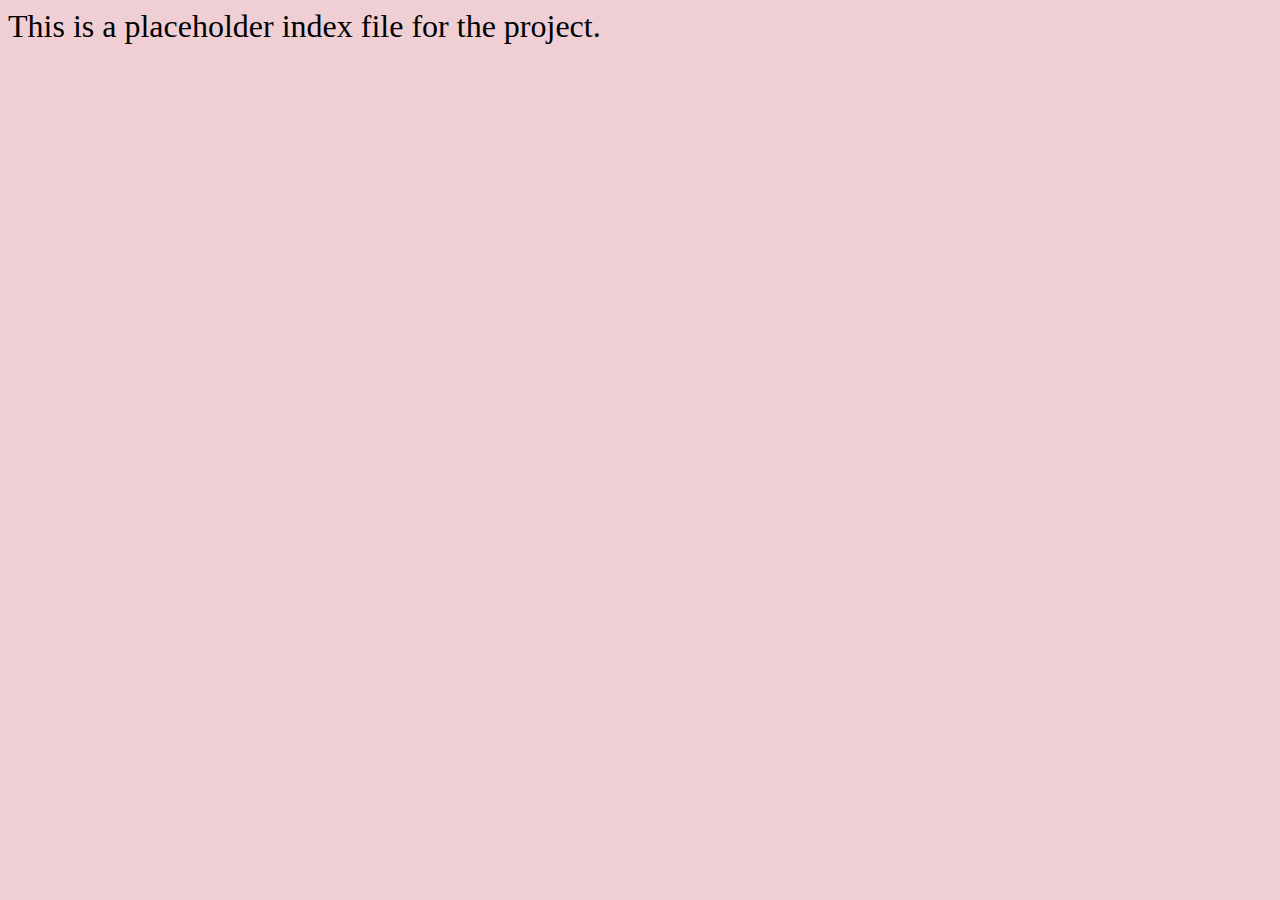
<file: index.html>
<!DOCTYPE html>
<html lang="en">
<head>
    <meta charset="UTF-8">
    <title>Index</title>
    <link rel="stylesheet" href="Project/static/css/styles.css">
</head>
<body>
   
    <?php require_once(__DIR__ . "/partials/nav.php"); ?>
    This is a placeholder index file for the project.

</body>
</html>
</file>
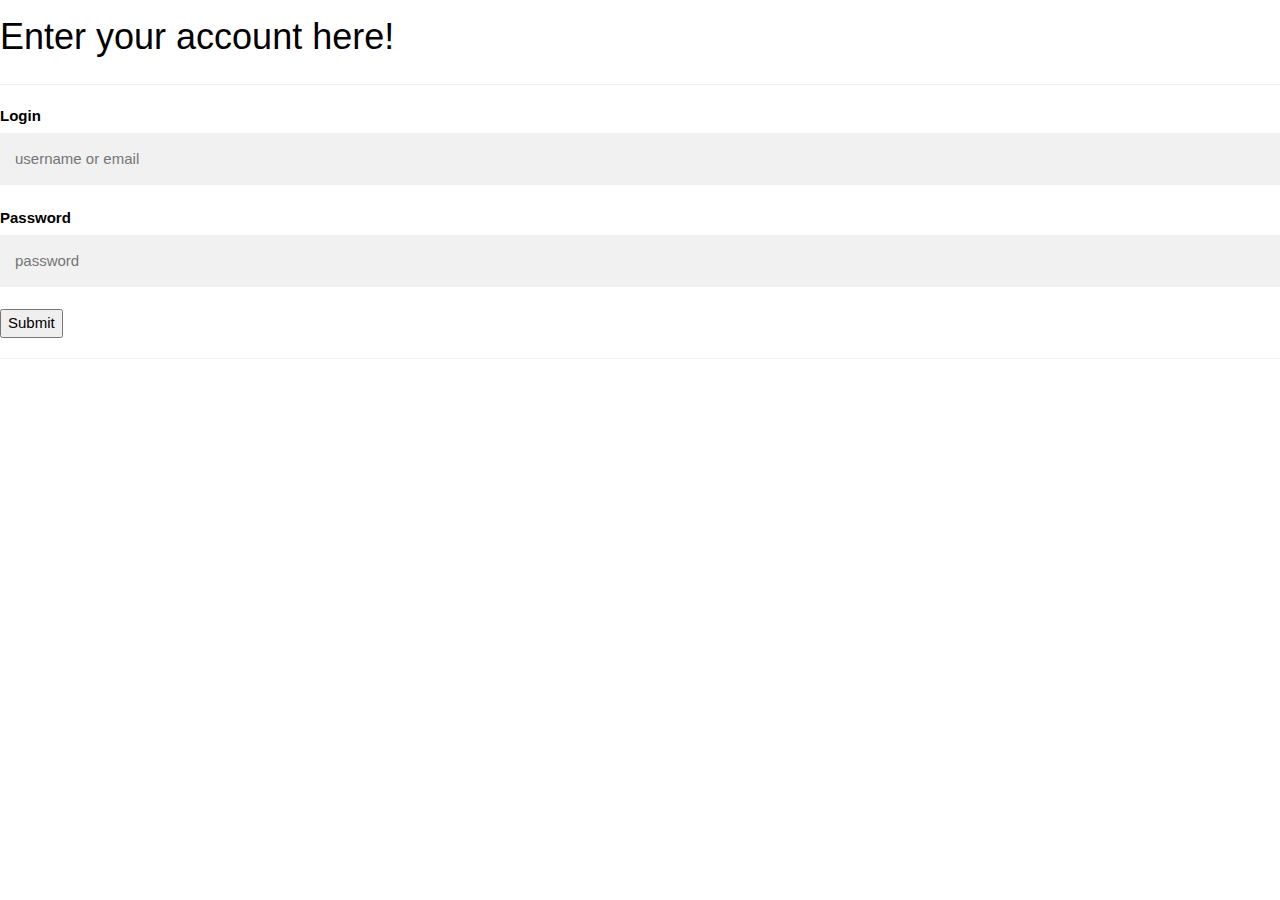
<file: html/login.html>
<!DOCTYPE html>
<html lang="en">
<head>
    <meta charset="UTF-8">
    <title>PB - Login</title>
    <link rel="stylesheet" href="../css/login.css">
    <link rel="stylesheet" href="https://www.w3schools.com/w3css/4/w3.css">
</head>

<body>

    <form method="POST" action="/php/login.php">

        <h1>Enter your account here!</h1>

        <hr>
            <label for="usr"><b>Login</b></label>
            <input type="text" placeholder="username or email" name="usr" id="usr" required>

            <label for="pw"><b>Password</b></label>
            <input type="password" placeholder="password" name="pw" id="pw" required>

            <button type="submit" name="submit">Submit</button>
        <hr>

    </form>

</body>

</html>
</file>
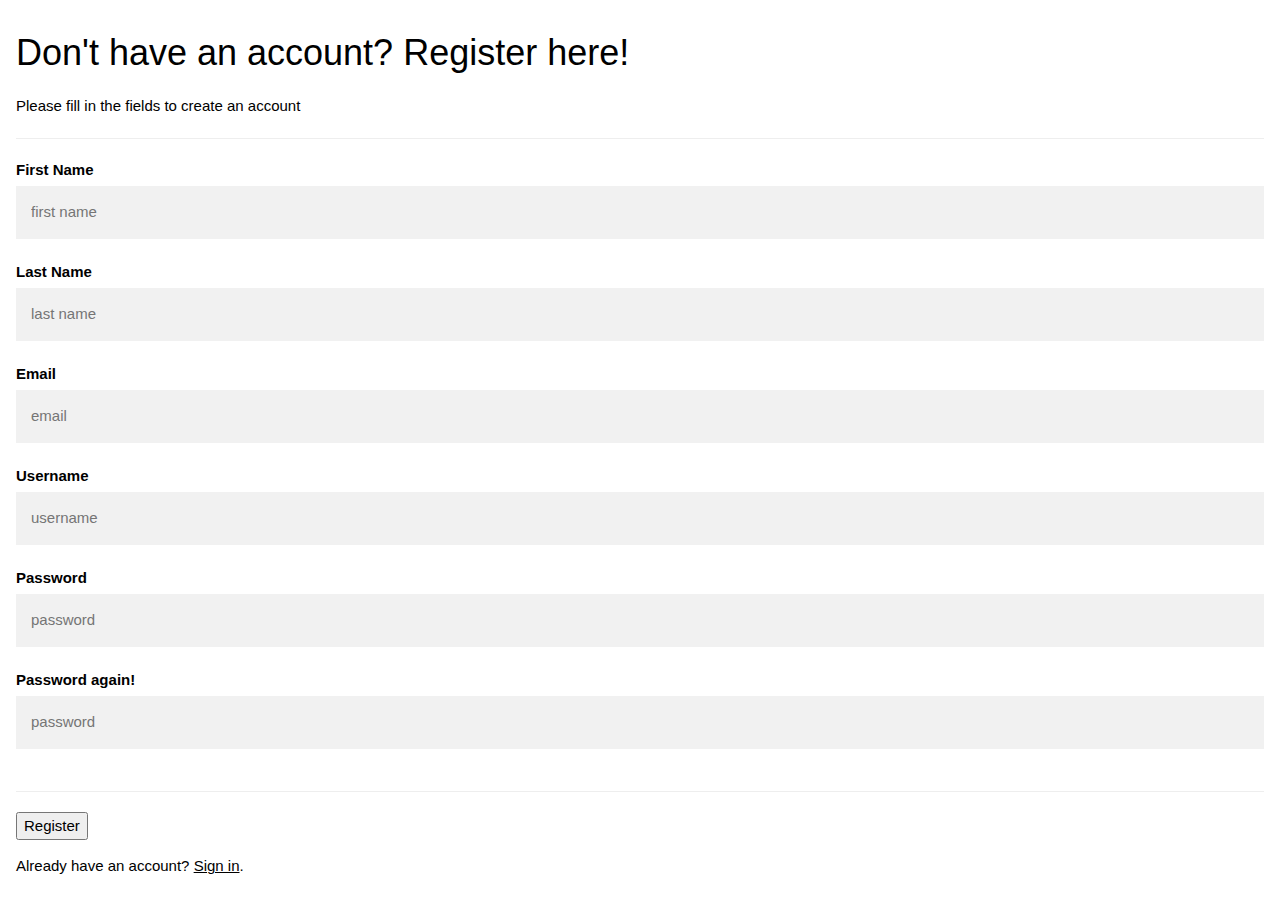
<file: html/register.html>
<!DOCTYPE html>
<html lang="en">
<head>
    <meta charset="UTF-8">
    <title>IT202-009 Bank</title>

    <link rel="stylesheet" href="../css/register.css">
    <link rel="stylesheet" href="https://www.w3schools.com/w3css/4/w3.css">
</head>
<body>

<!-- REGISTRATION -->

<form method="POST" action="/php/register.php">
    <div class="container">

        <h1>Don't have an account? Register here!</h1>
        <p>Please fill in the fields to create an account</p>

        <hr>
            <label for="FirstName"><b>First Name</b></label>
            <input type="text" placeholder="first name" name="FirstName" id="FirstName" required>

            <label for="LastName"><b>Last Name</b></label>
            <input type="text" placeholder="last name" name="LastName" id="LastName" required>

            <label for="email"><b>Email</b></label>
            <input type="text" placeholder="email" name="email" id="email" required>

            <label for="user"><b>Username</b></label>
            <input type="text" placeholder="username" name="user" id="user" required>

            <label for="pw"><b>Password</b></label>
            <input type="password" placeholder="password" name="pw" id="pw" required>

            <label for="repeatpw"><b>Password again!</b></label>
            <input type="password" placeholder="password" name="repeatpw" id="repeatpw" required>
        <hr>

        <button type="submit" name="register">Register</button>

        <div class="sign-in">
            <p>Already have an account? <a href="login.html">Sign in</a>.</p>
        </div>

    </div>

</form>


</body>
</html>
</file>
<file: Project/static/css/styles.css>
body {
    font-family: "Times New Roman", Arial, Lucida, serif;
    font-size: 2em;
    background-color: #efcfd4;
}

p{
    margin: auto;
    background-color: #e4a0b7;
    width: 25%;
    color: white;
    font-size: 1em;
    text-align: center;
    border-radius: 10px;
    padding: 5px 25px;
    font-family: "Times New Roman", Arial, Lucida, serif;
}

ul[class="nav"]{
    list-style-type: none;
    margin: 0 0 35px 0;
    padding: 0;
    overflow: hidden;
    background-color: #e4a0b7;
    border: none;
    border-radius: 10px;
}

.nav > li {
    float: left;
}

.nav > li a {
    display: block;
    color: #ffffff;
    text-align: center;
    padding: 16px;
    text-decoration: none;

}

.nav > li a:hover {
    background-color: #d5d6ea;
}

input, select {
    width: 100%;
    padding: 12px 20px;
    margin: 8px 0;
    display: inline-block;
    border: none;
    border-radius: 4px;
    box-sizing: border-box;

}

/*Texts*/
label[for=email]{
    margin: 35px 0 0 50px;
    width: 15%;
    border: none;
    border-radius: 10px;
    background-color: #e4a0b7;
    color: white;
    font-size: 1em;
    padding: 5px 25px;
    font-family: "Times New Roman", Arial, Lucida, serif;
}

label[for=user]{
    margin: 35px 0 0 50px;
    width: 15%;
    border: none;
    border-radius: 10px;
    background-color: #e4a0b7;
    color: white;
    font-size: 1em;
    padding: 5px 25px;
    font-family: "Times New Roman", Arial, Lucida, serif;
}

label[for=p1]{
    margin: 35px 0 0 50px;
    width: 15%;
    border: none;
    border-radius: 10px;
    background-color: #e4a0b7;
    color: white;
    font-size: 1em;
    padding: 5px 25px;
    font-family: "Times New Roman", Arial, Lucida, serif;
}

label[for=p2]{
    margin: 35px 0 0 50px;
    width: 15%;
    border: none;
    border-radius: 10px;
    background-color: #e4a0b7;
    color: white;
    font-size: 1em;
    padding: 5px 25px;
    font-family: "Times New Roman", Arial, Lucida, serif;
}

/*Input boxes*/
input[type=email]{
    margin: 35px 0 0 50px;
    width: 250px;
    border: none;
    border-radius: 10px;
    font-size: 1em;
    padding: 5px;
    cursor: pointer;
    font-family: "Times New Roman", Arial, Lucida, serif;
}

input[type=text]{
    margin: 35px 0 0 50px;
    width: 250px;
    border: none;
    border-radius: 10px;
    font-size: 1em;
    padding: 5px;
    cursor: pointer;
    font-family: "Times New Roman", Arial, Lucida, serif;
}

input[type=password]{
    position: static;
    margin: 35px 0 0 50px;
    width: 250px;
    border: none;
    border-radius: 10px;
    font-size: 1em;
    padding: 5px;
    cursor: pointer;
    font-family: "Times New Roman", Arial, Lucida, serif;
}

/*Login submit button*/
input[type=submit] {
    margin: 35px 0 50px 0;
    width: 250px;
    border: none;
    border-radius: 10px;
    background-color: #e4a0b7;
    color: white;
    font-size: 1em;
    padding: 5px;
    cursor: pointer;
    font-family: "Times New Roman", Arial, Lucida, serif;
}

/*Email enter*/
input:nth-of-type(1) {
    margin-left: 5px !important;
    margin-right: 5px !important;
    border: none;
    border-radius: 10px;
    width: 15%;
}

/*Password enter*/
input:nth-of-type(2) {
    margin-left: 10px !important;
    margin-right: 10px !important;
    border: none;
    border-radius: 10px;
    width: 15%;
}

/*Submit button enter*/
input:nth-of-type(3) {
    margin-left: 15px !important;
    margin-right: 15px !important;
}

input:nth-of-type(4) {
    margin-left: 20px !important;
    margin-right: 20px !important;
}

input:nth-of-type(5) {
    margin-left: 25px !important;
    margin-right: 25px !important;
}
</file>
<file: css/login.css>
* {box-sizing: border-box}

/* PADDING TO CONTAINERS */
.container{
    padding: 16px;
}

/* FULL-WIDTH INPUT FIELDS */
input[type=text], input[type=password]{
    width: 100%;
    padding: 15px;
    margin: 5px 0 22px 0;
    display: inline-block;
    border: none;
    background: #f1f1f1;
}

input[type=text]:focus, input[type=password]:focus{
    background-color: #ddd;
    outline: none;
}

/* HR */
hr{
    border: 1px solid #f1f1f1;
    margin-bottom: 25px;
}

/* SUBMIT BUTTON */
.registerbtn{
    background-color: #4CAF50;
    color: white;
    padding: 16px 20px;
    margin: 8px 0;
    border: none;
    cursor: pointer;
    width: 100%;
    opacity: 0.9;
}

.registerbtn:hover{
    opacity: 1;
}

/* ********************** COLOR ********************** */

body{
    color: black;
}

/* TEXT COLOR TO LINKS */

a {
    color: dodgerblue;
}

/* BG COLOR AND CENTER "SIGN UP" SECTION */

.signup{
    background-color: #f1f1f1;
    text-align: center;
}
</file>
<file: css/register.css>
* {box-sizing: border-box}

/* PADDING TO CONTAINERS */
.container{
    padding: 16px;
}

/* FULL-WIDTH INPUT FIELDS */
input[type=text], input[type=password]{
    width: 100%;
    padding: 15px;
    margin: 5px 0 22px 0;
    display: inline-block;
    border: none;
    background: #f1f1f1;
}

input[type=text]:focus, input[type=password]:focus{
    background-color: #ddd;
    outline: none;
}

/* HR */
hr{
    border: 1px solid #f1f1f1;
    margin-bottom: 25px;
}

/* REGISTER BUTTON */
.registerbtn{
    background-color: #4CAF50;
    color: white;
    padding: 16px 20px;
    margin: 8px 0;
    border: none;
    cursor: pointer;
    width: 100%;
    opacity: 0.9;
}

.registerbtn:hover{
    opacity: 1;
}

/* ********************** COLOR ********************** */

body{
    color: black;
}

/* TEXT COLOR TO LINKS */

a {
    color: dodgerblue;
}

/* BG COLOR AND CENTER "SIGN UP" SECTION */

.signup{
    background-color: #f1f1f1;
    text-align: center;
}
</file>
